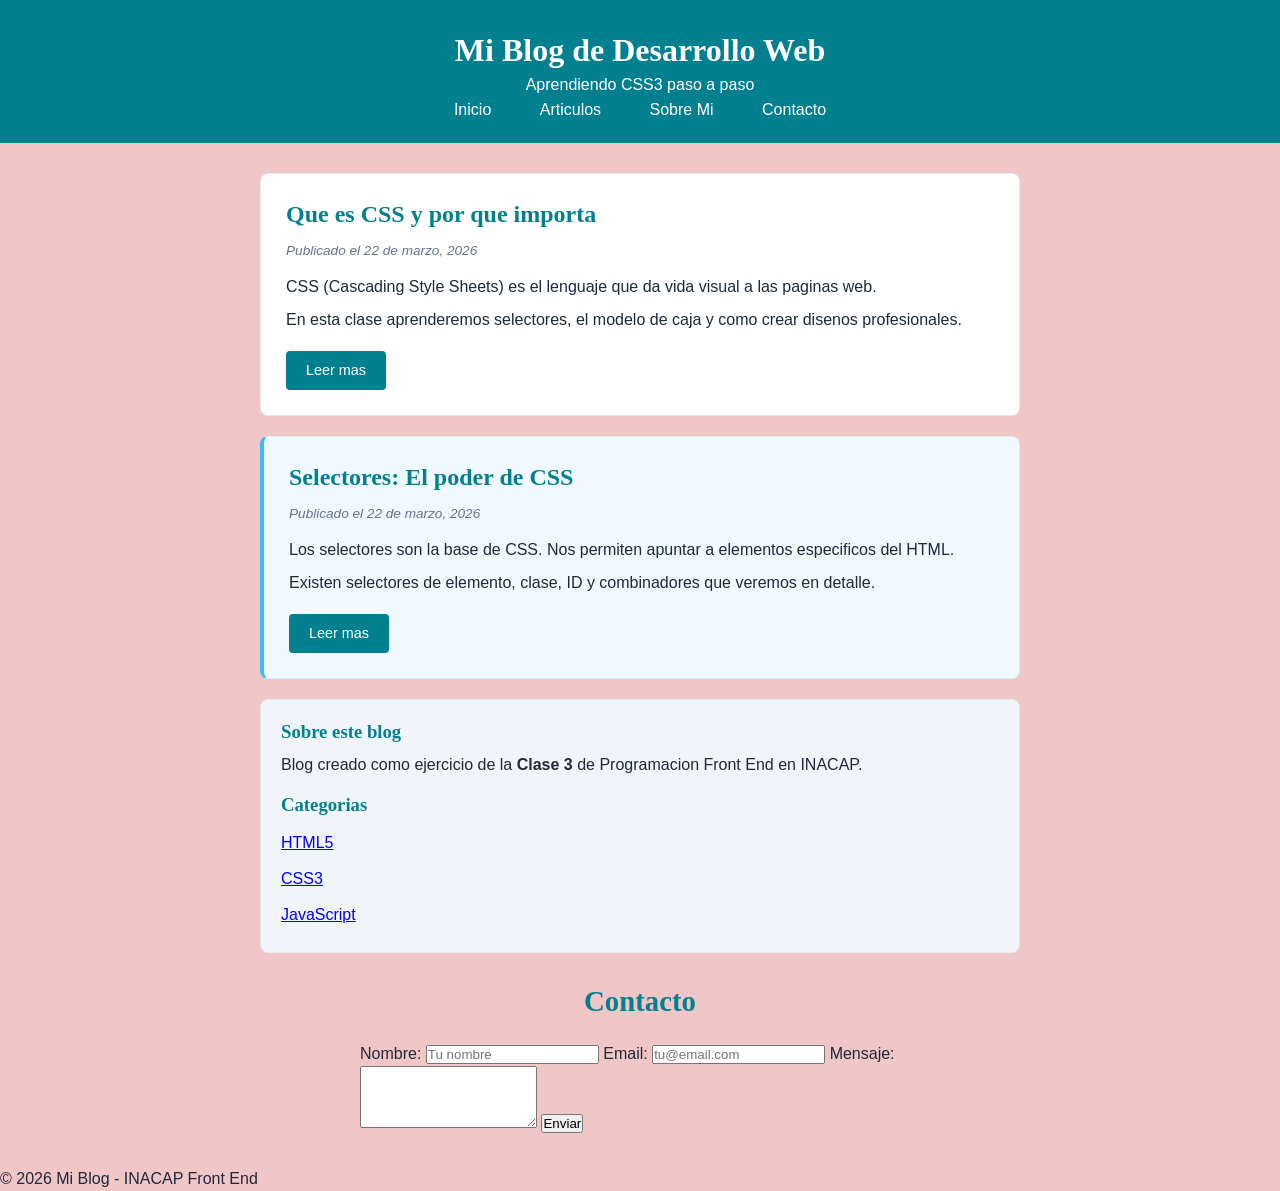
<file: my_blog/index.html>
<!DOCTYPE html>
<html lang="es">
    <head>
    <meta charset="UTF-8">
    <meta name="viewport"
            content="width=device-width, initial-scale=1.0">
    <title>Mi Blog - Clase 3 CSS</title>
    <link rel="stylesheet" href="style.css">
</head>
<body>
    <!-- Dentro de <body> -->
<!-- HEADER -->
<header>
    <h1>Mi Blog de Desarrollo Web</h1>
    <p>Aprendiendo CSS3 paso a paso</p>
    <nav>
        <a href="#inicio">Inicio</a>
        <a href="#articulos">Articulos</a>
        <a href="#about">Sobre Mi</a>
        <a href="#contacto">Contacto</a>
    </nav>
</header>
<!-- CONTENIDO PRINCIPAL -->
<main>
    <!-- Articulo 1 -->
    <article class="post">
        <h2>Que es CSS y por que importa</h2>
        <p class="meta">Publicado el 22 de marzo, 2026</p>
        <p>CSS (Cascading Style Sheets) es el lenguaje que
            da vida visual a las paginas web.</p>
        <p>En esta clase aprenderemos selectores, el modelo
            de caja y como crear disenos profesionales.</p>
        <a href="#" class="btn">Leer mas</a>
    </article>
    <!-- Articulo 2 (con clase extra "destacado") -->
    <article class="post destacado">
        <h2>Selectores: El poder de CSS</h2>
        <p class="meta">Publicado el 22 de marzo, 2026</p>
        <p>Los selectores son la base de CSS. Nos permiten
            apuntar a elementos especificos del HTML.</p>
        <p>Existen selectores de elemento, clase, ID y
            combinadores que veremos en detalle.</p>
        <a href="#" class="btn">Leer mas</a>
    </article>
    <!-- Sidebar -->
    <aside>
        <h3>Sobre este blog</h3>
        <p>Blog creado como ejercicio de la
            <strong>Clase 3</strong> de Programacion
            Front End en INACAP.</p>
        <h3>Categorias</h3>
        <ul>
            <li><a href="#">HTML5</a></li>
            <li><a href="#">CSS3</a></li>
            <li><a href="#">JavaScript</a></li>
        </ul>
    </aside>
</main> <!-- cierre de main -->
<!-- FORMULARIO DE CONTACTO -->
<section id="contacto">
    <h2>Contacto</h2>
    <form>
        <label for="nombre">Nombre:</label>
        <input type="text" id="nombre" name="nombre"
            placeholder="Tu nombre">

        <label for="email">Email:</label>
        <input type="email" id="email" name="email"
            placeholder="tu@email.com">

        <label for="mensaje">Mensaje:</label>
        <textarea id="mensaje" name="mensaje" rows="4"
            placeholder="Escribe tu mensaje...">
        </textarea>
        <button type="submit">Enviar</button>
    </form>
</section>
<!-- FOOTER -->
<footer>
    <p>&copy; 2026 Mi Blog - INACAP Front End</p>
</footer>
</body>
</html>
</file>
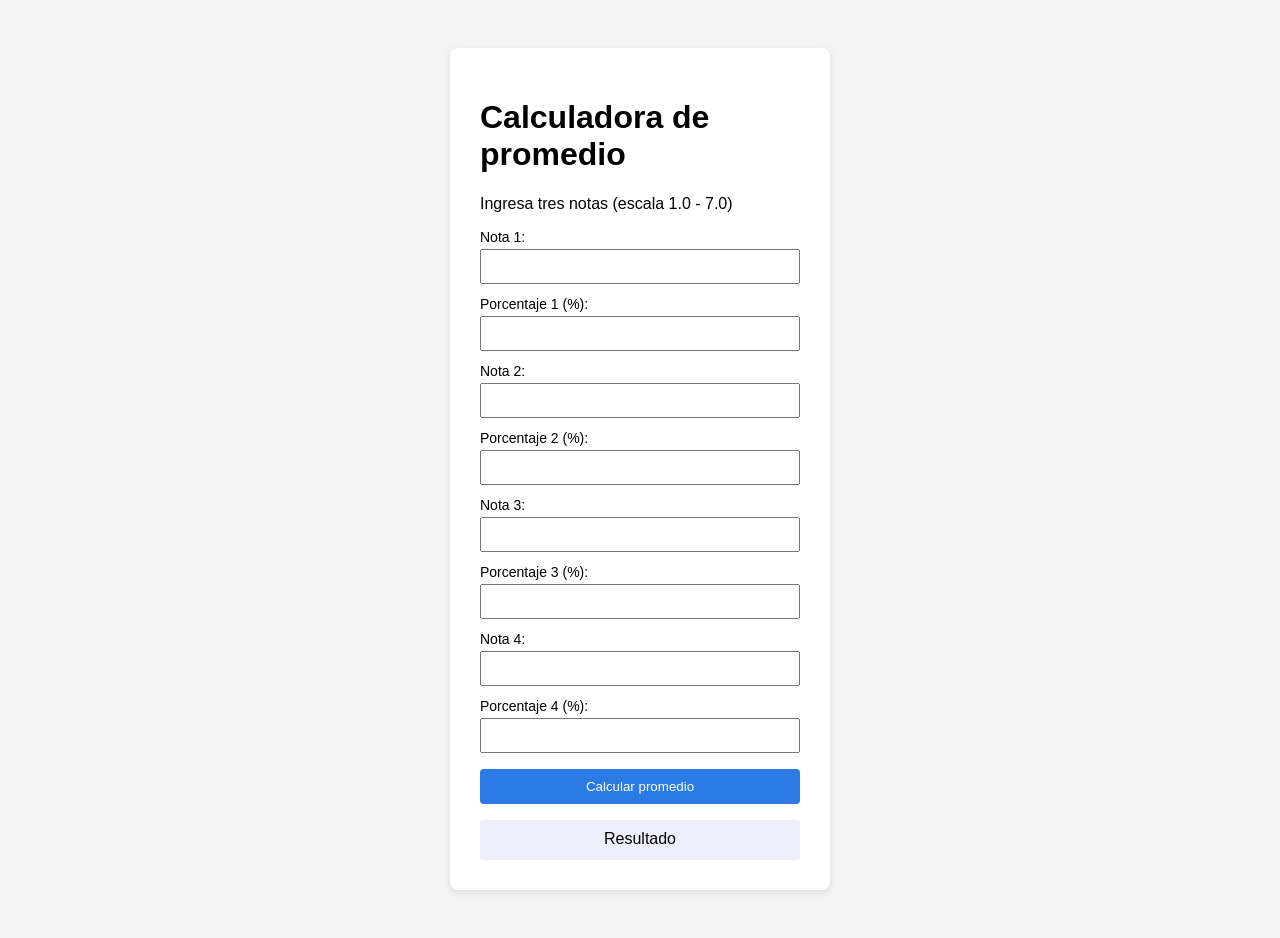
<file: newp/index.html>
<!DOCTYPE html>
<html lang="es">
<head>
    <meta charset="UTF-8">
    <title>Calculadora de promedio</title>
    <link rel="stylesheet" href="estilos.css">
</head>
<body>

    <div class="contenedor">
        <h1>Calculadora de promedio</h1>
        <p>Ingresa tres notas (escala 1.0 - 7.0)</p>
        <!--Nota 1-->
        <label for="nota1">Nota 1:</label>
        <input type="number" id="nota1" min="1" max="7" step="0.1">

        <label for="porc1">Porcentaje 1 (%):</label>
        <input type="number" id="porc1" min="0" max="100" step="0.1">

        <!--Nota 2-->
        <label for="nota2">Nota 2:</label>
        <input type="number" id="nota2" min="1" max="7" step="0.1">

        <label for="porc2">Porcentaje 2 (%):</label>
        <input type="number" id="porc2" min="0" max="100" step="0.1">

        <!--Nota 3-->
        <label for="nota3">Nota 3:</label>
        <input type="number" id="nota3" min="1" max="7" step="0.1">

        <label for="porc3">Porcentaje 3 (%):</label>
        <input type="number" id="porc3" min="0" max="100" step="0.1">

        <!--Nota 4-->
        <label for="nota4">Nota 4:</label>
        <input type="number" id="nota4" min="1" max="7" step="0.1">

        <label for="porc4">Porcentaje 4 (%):</label>
        <input type="number" id="porc4" min="0" max="100" step="0.1">

        <button id="btnCalcular">Calcular promedio</button>

        <div id="resultado">Resultado</div>
    </div>

    <script src="script.js"></script>
</body>
</html>
</file>
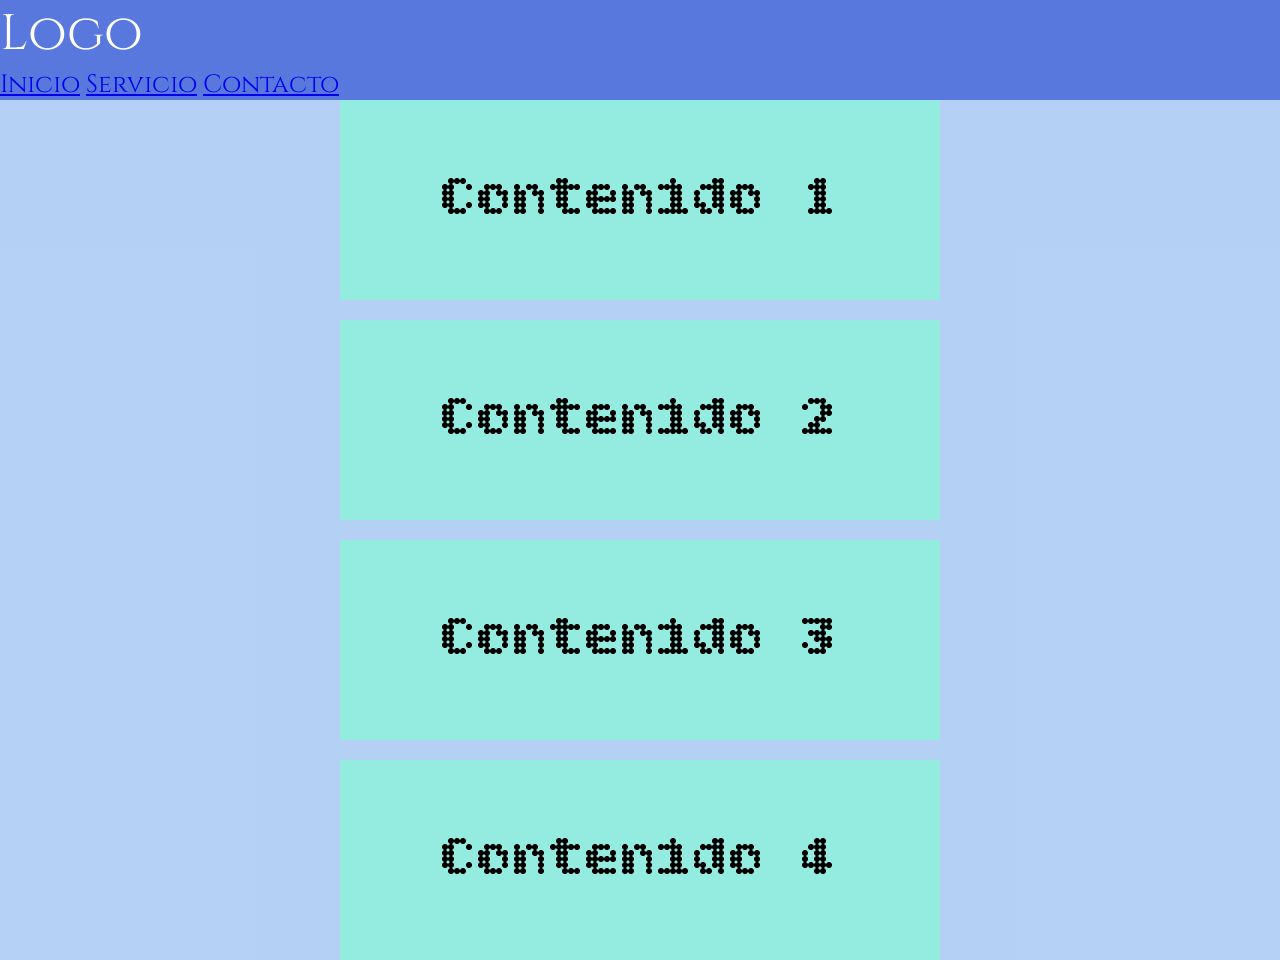
<file: proyecto_c-5/index.html>
<!DOCTYPE html>
<html lang="en">
<head>
    <meta charset="UTF-8">
    <meta name="viewport" content="width=device-width, initial-scale=1.0">
    <title>Document</title>
    <link rel="stylesheet" href="estilos.css">

    <link rel="preconnect" href="https://fonts.googleapis.com">
    <link rel="preconnect" href="https://fonts.gstatic.com" crossorigin>
    <link href="https://fonts.googleapis.com/css2?family=Bitcount+Grid+Double:wght@100..900&display=swap" rel="stylesheet">
  
    <link rel="preconnect" href="https://fonts.googleapis.com">
    <link rel="preconnect" href="https://fonts.gstatic.com" crossorigin>
    <link href="https://fonts.googleapis.com/css2?family=Cinzel:wght@400..900&display=swap" rel="stylesheet">
</head>
<body>
    
    <nav class="navbar cinzel-dos ">

        <div>
            <div class="logo">Logo</div>
            <a href="#">Inicio</a>
            <a href="#">Servicio</a>
            <a href="#">Contacto</a>
        </div>   
    </nav>

    <div class="bitcount-grid-double-uno contenerdor">
        <div class="caja">Contenido 1</div>
        <div class="caja">Contenido 2</div>
        <div class="caja">Contenido 3</div>
        <div class="caja">Contenido 4</div>
    </div>
    

    
</body>
</html>
</file>
<file: my_blog/style.css>
/* ============================
RESET Y BASE
============================ */
*, *::before, *::after {
box-sizing: border-box;
margin: 0;
padding: 0;
}
:root {
--color-primary: #028090;
--color-primary-dark: #015A66;
--color-accent: #38BDF8;
--color-bg: #F8FAFC;
--color-text: #1E293B;
--color-muted: #64748B;
--color-white: #FFFFFF;
--color-border: #E2E8F0;
--font-main: Arial, Helvetica, sans-serif;
--font-heading: Georgia, 'Times New Roman', serif;
}

body {
font-family: var(--font-main);
font-size: 16px;
line-height: 1.6;
color: var(--color-text);
background-color: var(--color-bg);
}

body {
background-color: rgb(241, 198, 198);
}

h2 {
font-family: var(--font-heading);
color: var(--color-primary);
margin-bottom: 10px;
}

.post {
background-color: var(--color-white);
padding: 25px;
margin-bottom: 20px;
border: 1px solid var(--color-border);
border-radius: 8px;
}

.meta {
color: var(--color-muted);
font-size: 0.85rem;
margin-bottom: 12px;
}
.btn {
display: inline-block;
background-color: var(--color-primary);
color: var(--color-white);
padding: 8px 20px;
text-decoration: none;
border-radius: 4px;
font-size: 0.9rem;
margin-top: 10px;
}

.destacado {
border-left: 4px solid var(--color-accent);
background-color: #F0F9FF;
}

#contacto {
max-width: 600px;
margin: 30px auto;
padding: 0 20px;
}

/* Descendiente: A B */
nav a {
color: var(--color-white);
text-decoration: none;
margin: 0 12px;
padding: 5px 10px;
border-radius: 4px;
}

/* Hijo directo: A > B */
ul > li {
list-style: none;
padding: 5px 0;
}

/* Hermano adyacente: A + B */
h2 + p {
font-size: 0.9rem;
color: var(--color-muted);
font-style: italic;
}

/* Hermanos generales: A ~ B */
.meta ~ p {
margin-bottom: 8px;
}
/* Agrupacion: A, B, C */
h1, h2, h3 {
font-family: var(--font-heading);
line-height: 1.3;
}

#contacto h2 {
text-align: center;
font-size: 1.8rem;
margin-bottom: 20px;
}

/* Prueba: agrega esto y observa */
.post h2 {
color: #B91C1C; /* rojo */
}
/* Ahora agrega esto DESPUES */
.post h2 {
color: var(--color-primary); /* teal - GANA */
}

header {
background-color: var(--color-primary);
color: var(--color-white);
padding: 30px 20px 20px;
text-align: center;
}

main {
max-width: 800px;
margin: 30px auto;
padding: 0 20px;
}

aside {
background-color: #F1F5F9;
padding: 20px;
border: 1px solid var(--color-border);
border-radius: 8px;
margin-bottom: 20px;
}
aside h3 {
color: var(--color-primary);
margin-bottom: 8px;
margin-top: 15px;
}
aside h3:first-child {
margin-top: 0;
}
</file>
<file: newp/estilos.css>
body {
    font-family: Arial, sans-serif;
    background: #f4f4f4;
    display: flex;
    justify-content: center;
    padding: 40px;
}

.contenedor {
    background: white;
    padding: 30px;
    border-radius: 8px;
    width: 320px;
    box-shadow: 0 2px 8px rgba(0,0,0,0.1);
}

label {
    display: block;
    margin-top: 12px;
    font-size: 14px;
}

input {
    width: 100%;
    padding: 8px;
    margin-top: 4px;
    box-sizing: border-box;
}

button {
    width: 100%;
    padding: 10px;
    margin-top: 16px;
    background: #2c7be5;
    color: white;
    border: none;
    border-radius: 4px;
    cursor: pointer;
}

#resultado {
    margin-top: 16px;
    padding: 10px;
    background: #eef;
    text-align: center;
    border-radius: 4px;
    min-height: 20px;
}
</file>
<file: proyecto_c-5/estilos.css>
*{
    margin: 0;
    padding: 0;
    box-sizing: border-box;
}




.bitcount-grid-double-uno {
  font-family: "Bitcount Grid Double", system-ui;
  font-optical-sizing: auto;
  font-weight: 400;
  font-style: normal;
  font-variation-settings:
    "slnt" 0,
    "CRSV" 0.5,
    "ELSH" 0,
    "ELXP" 0;
}


.caja{
    display: flex;
    flex-direction: column;
    justify-content: center;
    align-items: center;
    width: 600px;
    height: 200px;
    background: rgba(127, 255, 212, 0.596);
    font-size: 60px;
}


.contenerdor{
    display: flex;
    flex-direction: column;
    align-items: center;
    justify-content: center;
    background: rgba(43, 122, 226, 0.349);
    gap: 20px;
}



.cinzel-dos {
  font-family: "Cinzel", serif;
  font-optical-sizing: auto;
  font-weight: 400;
  font-style: normal;
}

.navbar{
    display: flex;
    font-size: 25px;
    justify-content: space-between;
    align-items: center;
    height: 100px;
    background: rgba(0, 48, 204, 0.651);

}

.logo{
    justify-content: center;
    align-items: center;
    width: 200px;
    height: 100%;
    font-size: 50px;
    color: white;
}

.navlink{
    display: flex;
    justify-content: center;
    align-items: center;
    gap: 20px;
    color: white;
}
.navlink a{
    text-decoration: none;
    color: white;
    padding-right: 10px;
}

.navlink a:hover{
    color: rgba(22, 20, 143, 0.651);
    transition: 0.3s;
}
</file>
